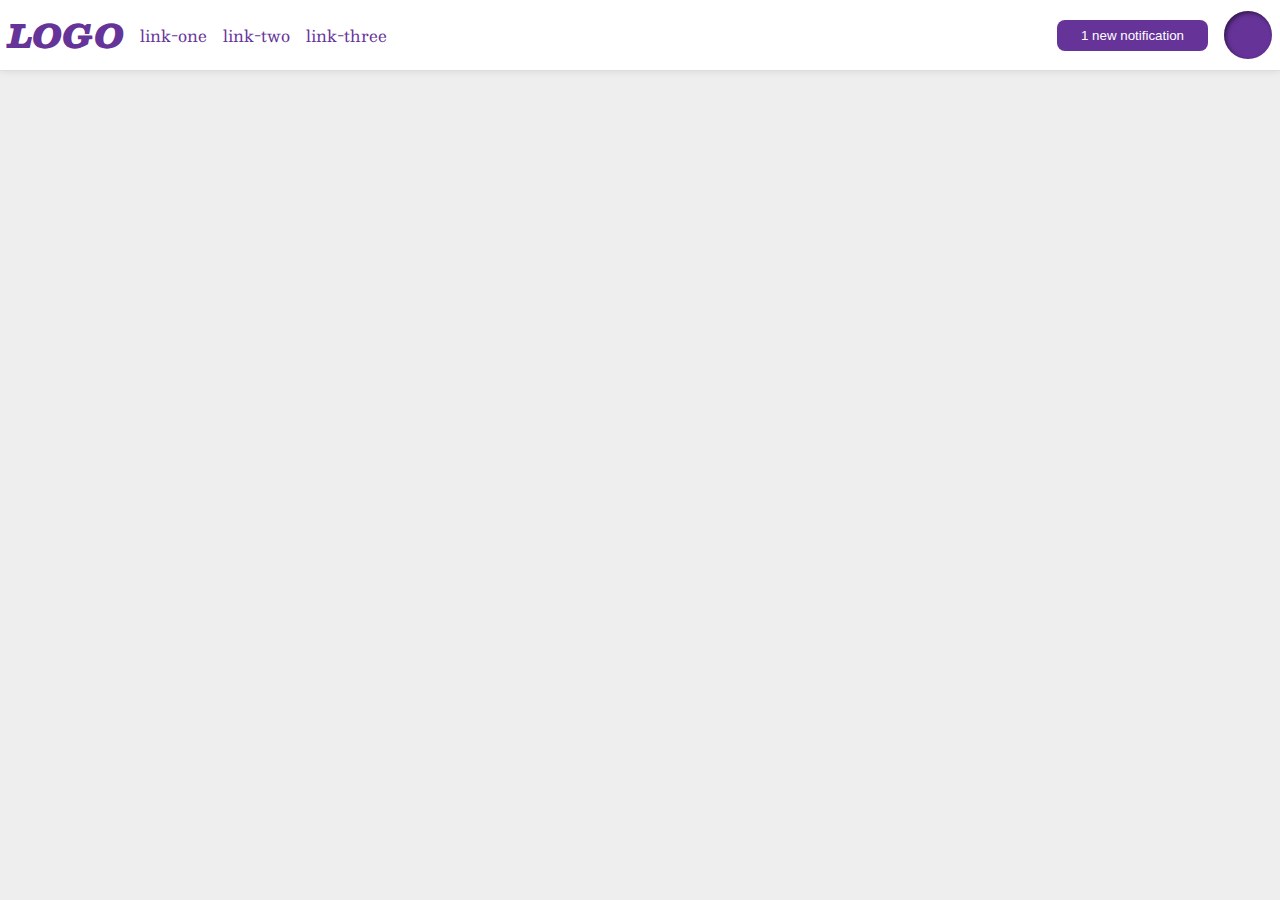
<file: flex/03-flex-header-2/index.html>
<!DOCTYPE html>
<html lang="en">
<head>
  <meta charset="UTF-8">
  <meta http-equiv="X-UA-Compatible" content="IE=edge">
  <meta name="viewport" content="width=device-width, initial-scale=1.0">
  <title>Flex Header 2</title>
  <link rel="stylesheet" href="style.css">
</head>
<body>
  <div class="header">
    <div class="header-left">
      <div class="logo">
        LOGO
      </div>
      <ul class="links">
        <li><a href="google.com">link-one</a></li>
        <li><a href="google.com">link-two</a></li>
        <li><a href="google.com">link-three</a></li>
      </ul>
    </div>
    <div class="header-right">
      <button class="notifications">
        1 new notification
      </button>
      <div class="profile-image"></div>
    </div>
  </div>
</body>
</html>
</file>
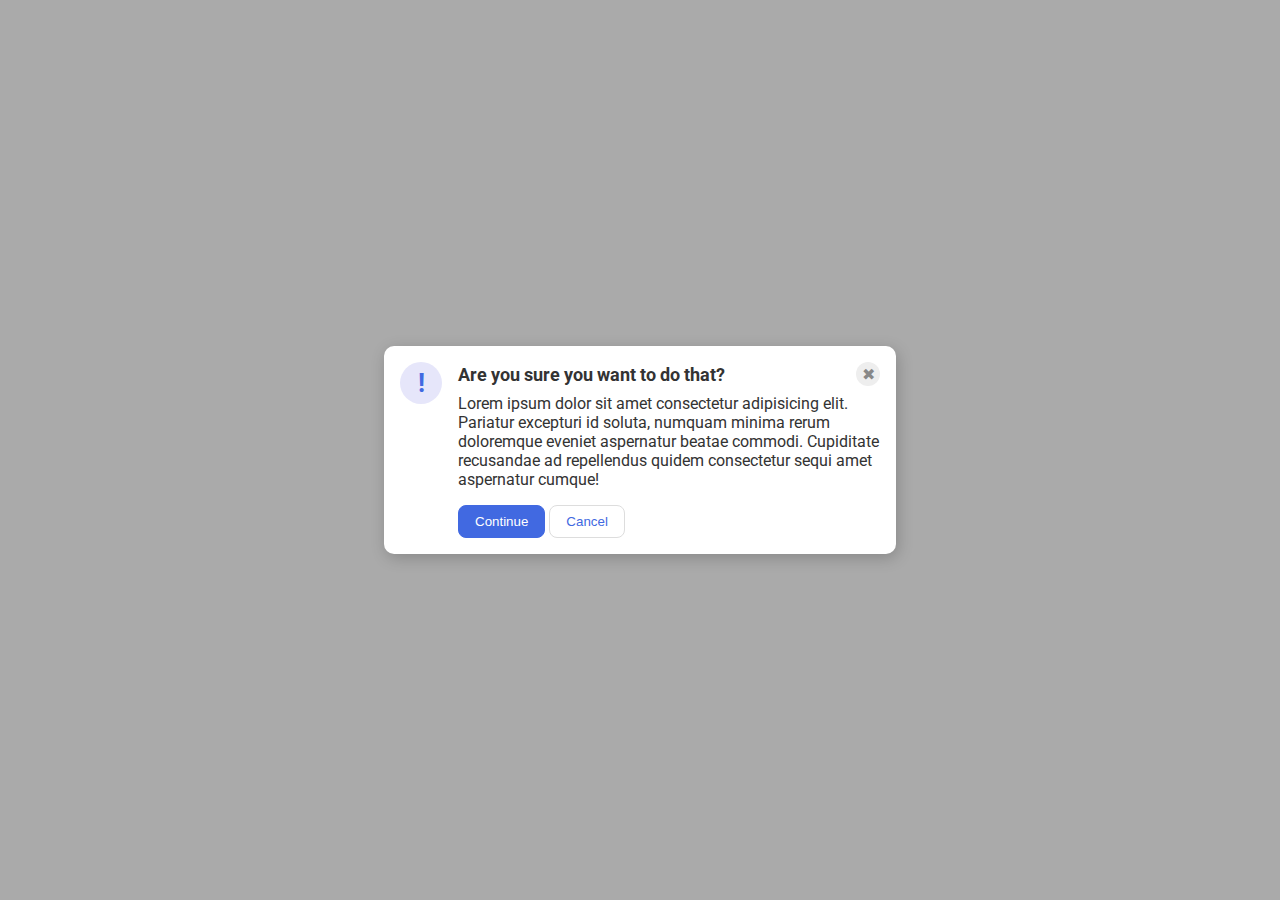
<file: flex/05-flex-modal/index.html>
<!DOCTYPE html>
<html lang="en">
<head>
  <meta charset="UTF-8">
  <meta http-equiv="X-UA-Compatible" content="IE=edge">
  <meta name="viewport" content="width=device-width, initial-scale=1.0">
  <link rel="stylesheet" href="style.css">
  <title>Modal</title>
</head>
<body>
  <div class="modal">
    <div class="icon">!</div>
    <div class="container">
      <div class="header">Are you sure you want to do that?
        <div class="close-button">✖</div>
      </div>
      <div class="text">Lorem ipsum dolor sit amet consectetur adipisicing elit. Pariatur excepturi id soluta, numquam minima rerum doloremque eveniet aspernatur beatae commodi. Cupiditate recusandae ad repellendus quidem consectetur sequi amet aspernatur cumque!</div>
      <button class="continue">Continue</button>
      <button class="cancel">Cancel</button>
    </div>
  </div>
</body>
</html>
</file>
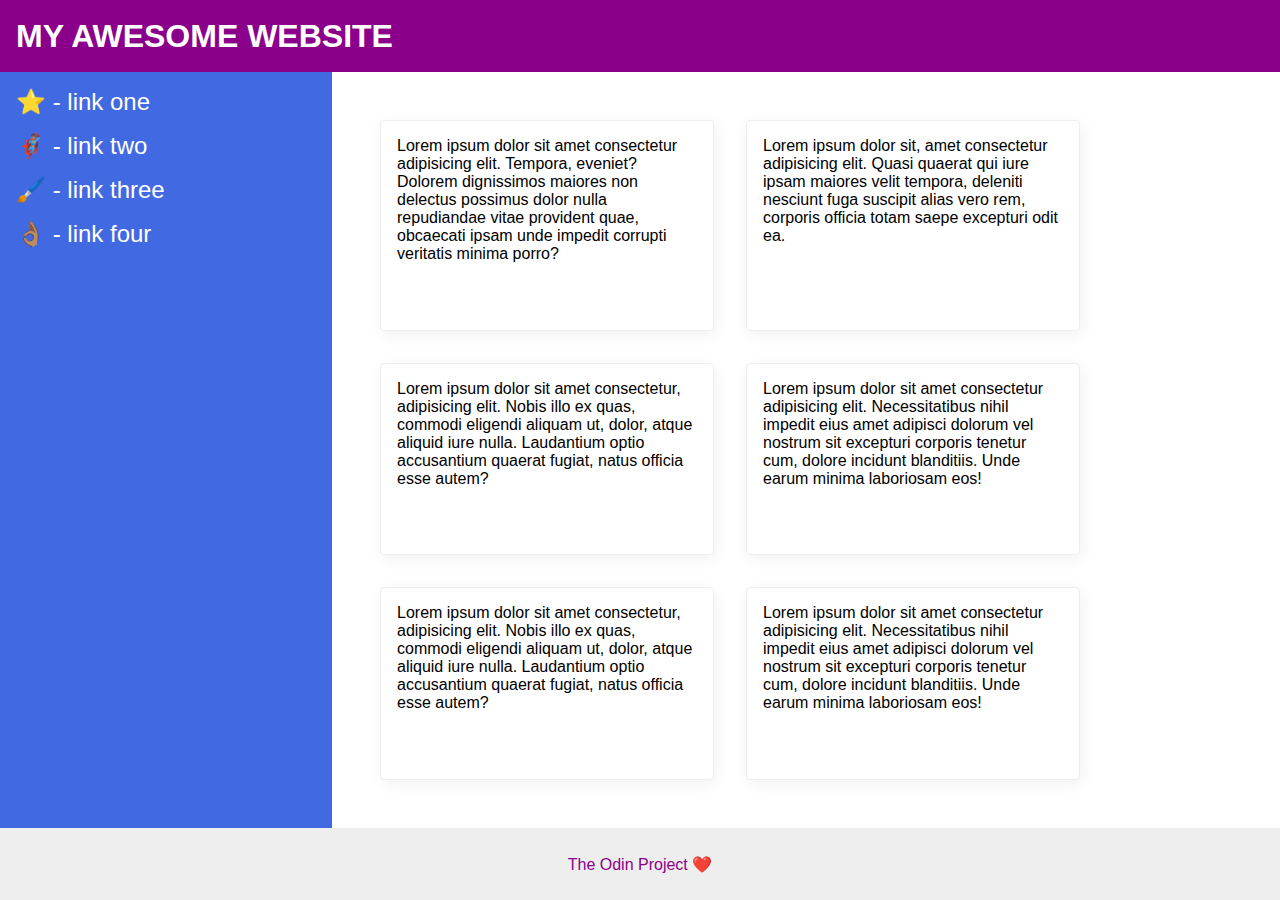
<file: flex/07-flex-layout-2/index.html>
<!DOCTYPE html>
<html lang="en">
<head>
  <meta charset="UTF-8">
  <meta http-equiv="X-UA-Compatible" content="IE=edge">
  <meta name="viewport" content="width=device-width, initial-scale=1.0">
  <title>The Holy Grail</title>
  <link rel="stylesheet" href="style.css">
</head>
<body>
  <div class="header">
    MY AWESOME WEBSITE
  </div>
  
  <div class="container">
    <div class="sidebar">
      <ul>
        <li><a href="google.com">⭐ - link one</a></li>
        <li><a href="google.com">🦸🏽‍♂️ - link two</a></li>
        <li><a href="google.com">🖌️ - link three</a></li>
        <li><a href="google.com">👌🏽 - link four</a></li>
      </ul>
    </div>

    <div class="cards">
      <div class="card">Lorem ipsum dolor sit amet consectetur adipisicing elit. Tempora, eveniet? Dolorem dignissimos maiores non delectus possimus dolor nulla repudiandae vitae provident quae, obcaecati ipsam unde impedit corrupti veritatis minima porro?</div>
      <div class="card">Lorem ipsum dolor sit, amet consectetur adipisicing elit. Quasi quaerat qui iure ipsam maiores velit tempora, deleniti nesciunt fuga suscipit alias vero rem, corporis officia totam saepe excepturi odit ea.</div>
      <div class="card">Lorem ipsum dolor sit amet consectetur, adipisicing elit. Nobis illo ex quas, commodi eligendi aliquam ut, dolor, atque aliquid iure nulla. Laudantium optio accusantium quaerat fugiat, natus officia esse autem?</div>
      <div class="card">Lorem ipsum dolor sit amet consectetur adipisicing elit. Necessitatibus nihil impedit eius amet adipisci dolorum vel nostrum sit excepturi corporis tenetur cum, dolore incidunt blanditiis. Unde earum minima laboriosam eos!</div>
      <div class="card">Lorem ipsum dolor sit amet consectetur, adipisicing elit. Nobis illo ex quas, commodi eligendi aliquam ut, dolor, atque aliquid iure nulla. Laudantium optio accusantium quaerat fugiat, natus officia esse autem?</div>
      <div class="card">Lorem ipsum dolor sit amet consectetur adipisicing elit. Necessitatibus nihil impedit eius amet adipisci dolorum vel nostrum sit excepturi corporis tenetur cum, dolore incidunt blanditiis. Unde earum minima laboriosam eos!</div>
    </div>
  </div>
  <div class="footer">
    The Odin Project ❤️
  </div>
</body>
</html>
</file>
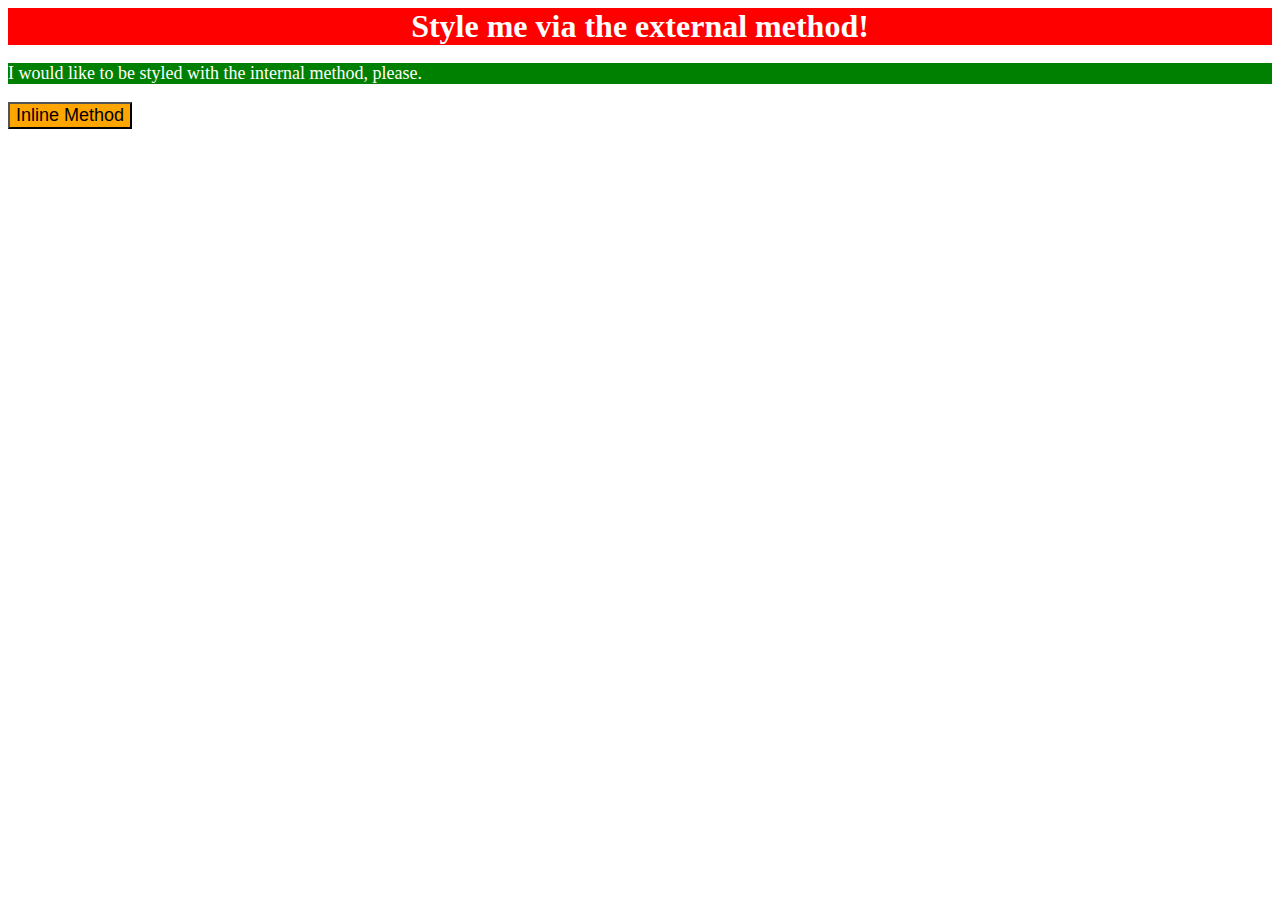
<file: foundations/01-css-methods/index.html>
<!DOCTYPE html>
<html lang="en">
<head>
  <meta charset="UTF-8">
  <meta http-equiv="X-UA-Compatible" content="IE=edge">
  <meta name="viewport" content="width=device-width, initial-scale=1.0">
  <link rel="Stylesheet" href="./styles.css">
  <title>Methods for Adding CSS</title>
  <style>
    p {
      background-color: green;
      color: white;
      font-size: 18px;
    }
  </style>
</head>
<body>
  <div>Style me via the external method!</div>
  <p>I would like to be styled with the internal method, please.</p>
  <button style="background-color: orange; font-size: 18px;">Inline Method</button>
</body>
</html>
</file>
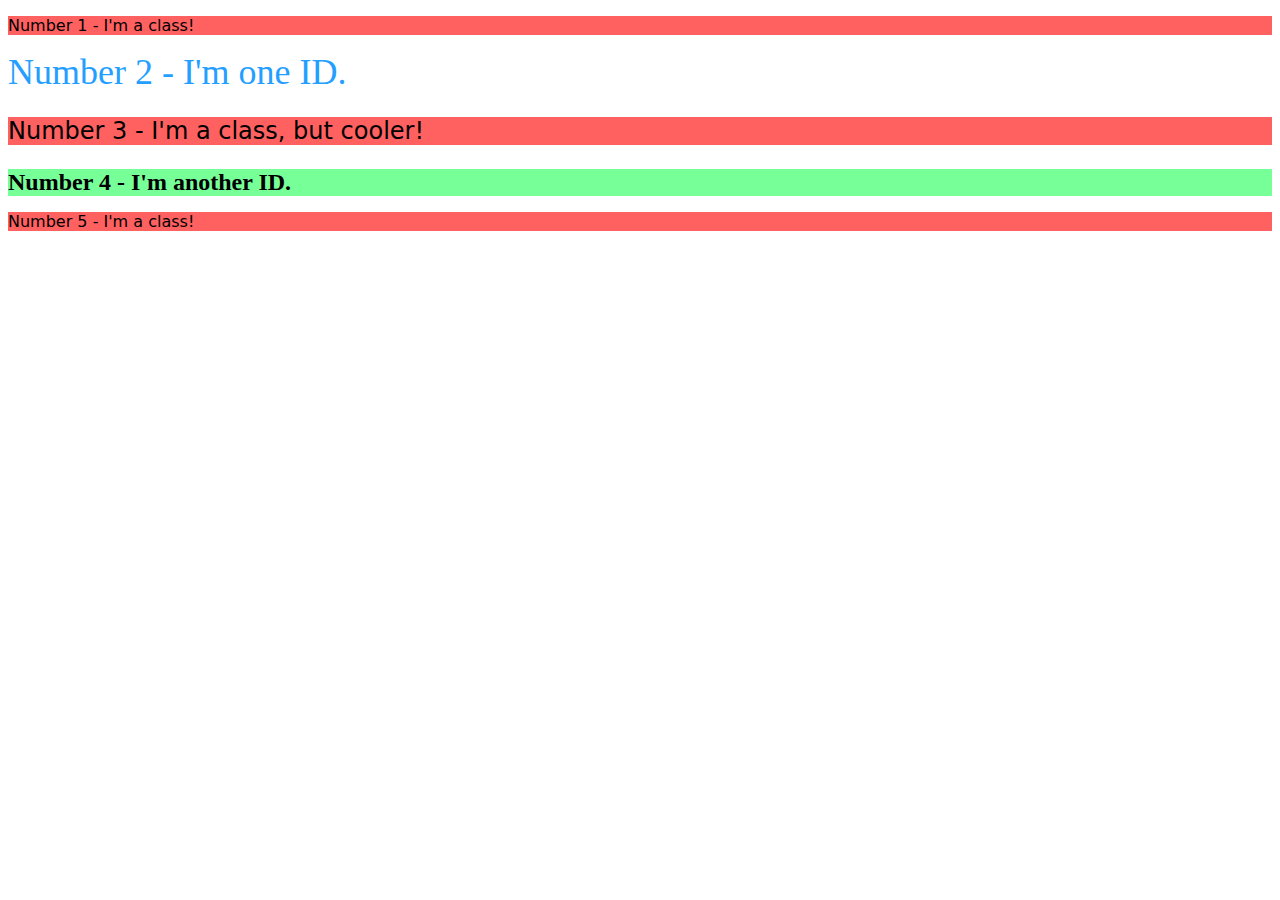
<file: foundations/02-class-id-selectors/index.html>
<!DOCTYPE html>
<html lang="en">
<head>
  <meta charset="UTF-8">
  <meta http-equiv="X-UA-Compatible" content="IE=edge">
  <meta name="viewport" content="width=device-width, initial-scale=1.0">
  <title>Class and ID Selectors</title>
  <link rel="stylesheet" href="style.css">
</head>
<body>
  <p class="odd">Number 1 - I'm a class!</p>
  <div id="second">Number 2 - I'm one ID.</div>
  <p class="odd large">Number 3 - I'm a class, but cooler!</p>
  <div id="fourth">Number 4 - I'm another ID.</div>
  <p class="odd">Number 5 - I'm a class!</p>
</body>
</html>
</file>
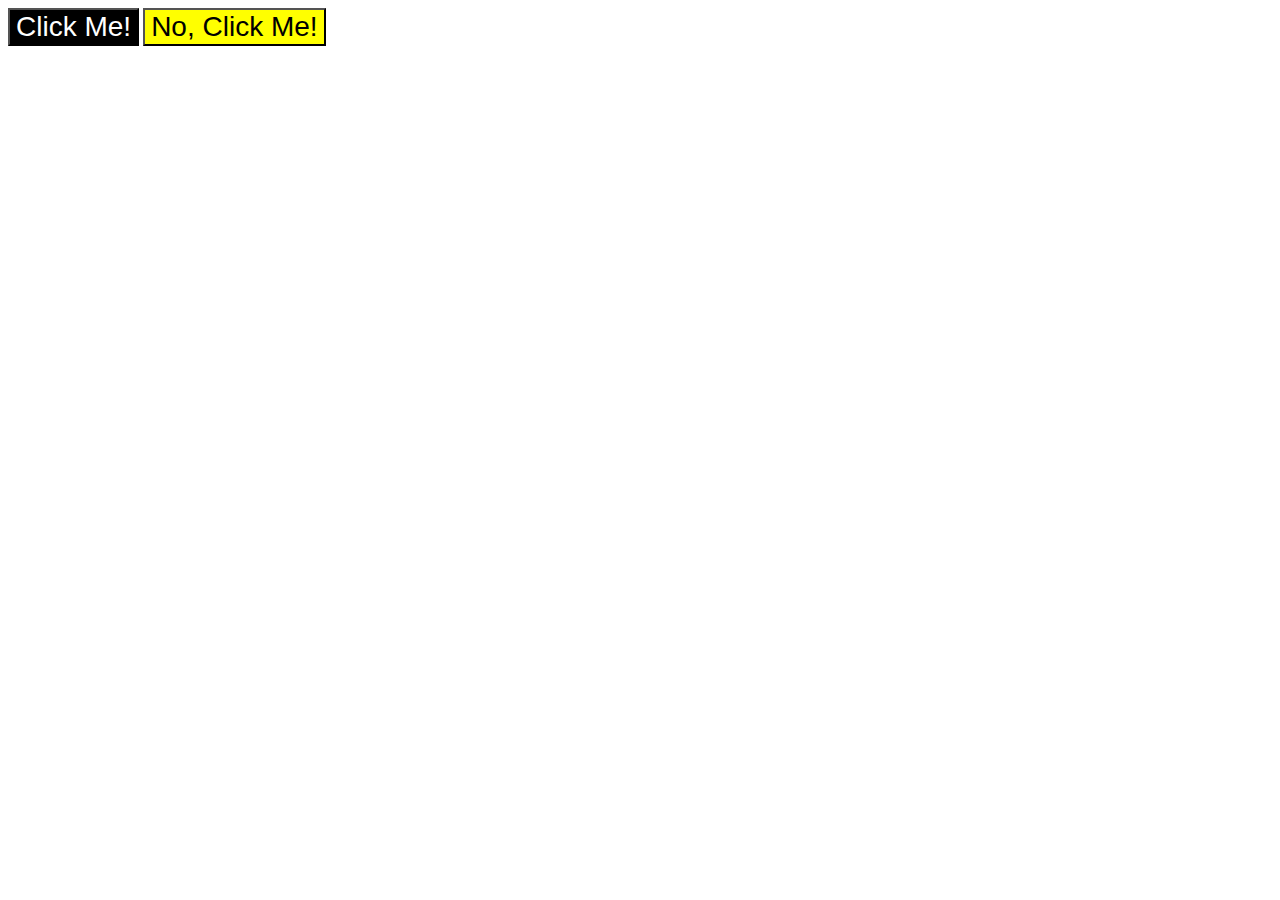
<file: foundations/03-grouping-selectors/index.html>
<!DOCTYPE html>
<html lang="en">
<head>
  <meta charset="UTF-8">
  <meta http-equiv="X-UA-Compatible" content="IE=edge">
  <meta name="viewport" content="width=device-width, initial-scale=1.0">
  <title>Grouping Selectors</title>
  <link rel="stylesheet" href="style.css">
</head>
<body>
  <button class="btn1">Click Me!</button>
  <button class="btn2">No, Click Me!</button>
</body>
</html>
</file>
<file: flex/03-flex-header-2/style.css>
/* this is some magical font-importing.  
you'll learn about it later. */
@import url('https://fonts.googleapis.com/css2?family=Besley:ital,wght@0,400;1,900&display=swap');

body {
  margin: 0;
  background: #eee;
  font-family: Besley, serif;
}

.header {
  background: white;
  border-bottom: 1px solid #ddd;
  box-shadow: 0 0 8px rgba(0,0,0,.1);
  display: flex;
  justify-content: space-between;
  padding: 8px;
}

.header-left, .header-right {
  display: flex;
  align-items: center;
  gap: 16px;
}

.profile-image {
  background: rebeccapurple;
  box-shadow: inset 2px 2px 4px rgba(0,0,0,.5);
  border-radius: 50%;
  width: 48px;
  height:  48px;
}

.logo {
  color: rebeccapurple;
  font-size: 32px;
  font-weight: 900;
  font-style: italic;
}

button {
  border: none;
  border-radius: 8px;
  background: rebeccapurple;
  color: white;
  padding: 8px 24px;
}

a {
  /* this removes the line under our links */
  text-decoration: none;
  color: rebeccapurple;
}

ul {
  list-style-type: none;
  display: flex;
  margin: 0;
  padding: 0;
  gap: 16px;
}
</file>
<file: flex/05-flex-modal/style.css>
@import url('https://fonts.googleapis.com/css2?family=Roboto:wght@400;700&display=swap');

html, body {
  height: 100%;
}

body {
  font-family: Roboto, sans-serif;
  margin: 0;
  background: #aaa;
  color: #333;
  /* I'll give you this one for free lol */
  display: flex;
  align-items: center;
  justify-content: center;
}

.modal {
  background: white;
  width: 480px;
  border-radius: 10px;
  box-shadow: 2px 4px 16px rgba(0,0,0,.2);
  padding: 16px;
  display: flex;
  gap: 16px;
}

.header {
  font-weight: 700;
  font-size: 18px;
  margin-bottom: 8px;
  display: flex;
  align-items: center;
  justify-content: space-between;
}

.icon {
  color: royalblue;
  font-size: 26px;
  font-weight: 700;
  background: lavender;
  width: 42px;
  height: 42px;
  border-radius: 50%;
  display: flex;
  flex-shrink: 0;
  align-items: center;
  justify-content: center;
}

.close-button {
  background: #eee;
  border-radius: 50%;
  color: #888;
  font-weight: 400;
  font-size: 16px;
  height: 24px;
  width: 24px;
  display: flex;
  align-items: center;
  justify-content: center;
}

button {
  padding: 8px 16px;
  border-radius: 8px;
}

button.continue {
  background: royalblue;
  border: 1px solid royalblue;
  color: white;
}

button.cancel {
  background: white;
  border: 1px solid #ddd;
  color: royalblue;
}

.text {
  margin-bottom: 16px;
}
</file>
<file: flex/07-flex-layout-2/style.css>
body {
  font-family: -apple-system, BlinkMacSystemFont, 'Segoe UI', Roboto, Oxygen, Ubuntu, Cantarell, 'Open Sans', 'Helvetica Neue', sans-serif;
  margin: 0;
  min-height: 100vh;
  
  display: flex;
  flex-direction: column;
}

ul {
  list-style-type: none;
  margin: 0;
  padding: 0;
}

li {
  margin-bottom: 16px;
}

.header {
  height: 72px;
  background: darkmagenta;
  color: white;

  font-size: 32px;
  font-weight: 900;
  display: flex;
  align-items: center;
  padding: 0 16px;
}

.footer {
  height: 72px;
  background: #eee;
  color: darkmagenta;

  display: flex;
  align-items: center;
  justify-content: center;
}

.sidebar {
  width: 300px;
  background: royalblue;
  flex-shrink: 0;
  padding: 16px;
}

.sidebar a{
  font-size: 24px;
  color: white;
  text-decoration: none;
}

.card {
  border: 1px solid #eee;
  box-shadow: 2px 4px 16px rgba(0,0,0,.06);
  border-radius: 4px;

  padding: 16px;
  margin: 16px;
  width: 300px;
}

.container {
  flex: 1;
  display: flex;
}

.cards {
  padding: 32px;
  display: flex;
  flex-wrap: wrap;
}
</file>
<file: foundations/01-css-methods/styles.css>
div {
    background-color: red;
    color: white;
    font-size: 32px;
    text-align: center;
    font-weight: bold;
}
</file>
<file: foundations/02-class-id-selectors/style.css>
.odd {
    background-color: #FF6161;
    font-family: Verdana, "DejaVu Sans", sans-serif;
}

#second {
    color: #259FFF;
    font-size: 36px;
}

.large {
    font-size: 24px;
}

#fourth {
    background-color: #77FF98;
    font-size: 24px;
    font-weight: bold;
}
</file>
<file: foundations/03-grouping-selectors/style.css>
.btn1 {
    background-color: black;
    color: white;
}

.btn2 {
    background-color: yellow;
}

.btn1,
.btn2 {
    font-size: 28px;
    font-family: Helvetica, "Times New Roman", sans-serif;
}
</file>
